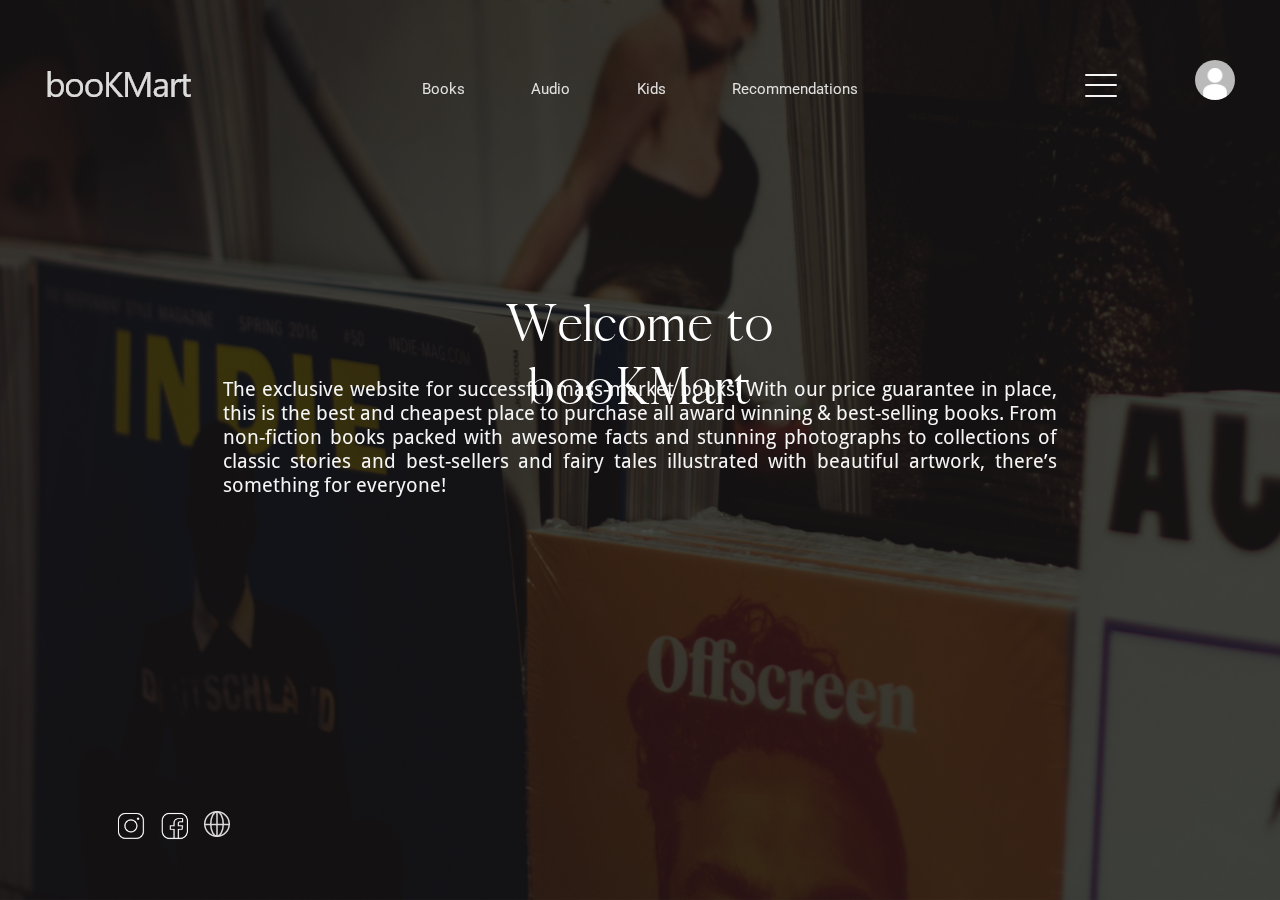
<file: index.html>
<!DOCTYPE html>
<html lang="en">
<head>
    <meta charset="UTF-8">
    <meta http-equiv="X-UA-Compatible" content="IE=edge">
    <meta name="viewport" content="width=device-width, initial-scale=1.0">
    <title>Document</title>
    <link rel="stylesheet" href="css/style.css">
    <link rel="preconnect" href="https://fonts.googleapis.com">
    <link rel="preconnect" href="https://fonts.gstatic.com" crossorigin>
    <link href="https://fonts.googleapis.com/css2?family=Roboto&display=swap" rel="stylesheet">
</head>
<body>
    <div class="conteiner">
        <div class="wrapper">
            <header>
                <img class="main-logo" src="img/booKMart.png" alt="">
                <nav>
                    <ul>
                        <li>Books</li>
                        <li>Audio</li>
                        <li>Kids</li>
                        <li>Recommendations</li>
                    </ul>
                </nav>
                <div class="search"></div>
                <div class="burger pc">
                    <div class="burger-button">
                        <div class="line"></div>
                        <div class="line"></div>
                        <div class="line"></div>
                    </div>
                    <div class="burger-menu">
                        <li>Authors & events</li>
                        <hr>
                        <li>Contacts</li>
                    </div>
                </div>
                <div class="burger mobile">
                    <div class="burger-button">
                        <div class="line"></div>
                        <div class="line"></div>
                        <div class="line"></div>
                    </div>
                    <div class="burger-menu">
                        <li>Books</li>
                        <hr>
                        <li>Audio</li>
                        <hr>
                        <li>Kids</li>
                        <hr>
                        <li>Recommendations</li>
                        <hr>
                        <li>Authors & events</li>
                        <!-- <hr>
                        <li>Contacts</li>
                        <hr>
                        <li>HELP</li> -->
                    </div>
                </div>
                <div class="profile"></div>
                <div class="exit">
                    
                </div>
            </header>

            <section class="main">
                <div class="main-inside">Welcome to booKMart</div>
                <div class="main-text">The exclusive website for successful mass-market books! With our price guarantee in place, this is the best and cheapest place to purchase all award winning & best-selling books. From non-fiction books packed with awesome facts and stunning photographs to collections of classic stories and best-sellers and fairy tales illustrated with beautiful artwork, there’s something for everyone!</div>
            </section>

            <section class="books">
                <div class="books-p1">
                    <div class="books-content">
                        <div class="book face"></div>
                        <div class="book name">
                            <p class="book-name">Conquistadores</p>
                            <p class="book-author">By Fernando Cervantes</p>
                        </div>
                        <div class="book face"></div>
                        <div class="book name">
                            <p class="book-name">The Last Million</p>
                            <p class="book-author">By David Nasaw</p>
                        </div>
                        <div class="book name">
                            <p class="book-name">The Spectacular</p>
                            <p class="book-author">By Zoe Whittall</p>
                        </div>
                        <div class="book face"></div>
                        <div class="book name">
                            <p class="book-name">One Day, The End</p>
                            <p class="book-author">By Rebecca Kai Dotlich</p>
                        </div>
                        <div class="book face"></div>
                        <div class="book number">1</div>
                        <div class="book"></div>
                        <div class="book color"></div>
                        <div class="book"></div>
                    </div>
                    <div class="books-arrow-right">
                        <div class="books-category">Category: Popular</div>
                        <div class="arrow"><img src="img/arrow.png" alt=""></div>
                    </div>
                </div>
                <div class="books-p2">
                    <div class="books-content">
                        <div class="book name">
                            <p class="book-name">Hitler: Downfall</p>
                            <p class="book-author">By Volker Ullrich</p>
                        </div>
                        <div class="book face"></div>
                        <div class="book name">
                            <p class="book-name">A Hunter-Gatherer's 
                                Guide to the 21st Centuryl</p>
                            <p class="book-author">By Heather Heying & Bret Weinstein</p>
                        </div>
                        <div class="book face"></div>
                        <div class="book face"></div>
                        <div class="book name">
                            <p class="book-name">Water</p>
                            <p class="book-author">By Giulio Boccaletti</p>
                        </div>
                        <div class="book face"></div>
                        <div class="book name">
                            <p class="book-name">The Hype Machine</p>
                            <p class="book-author">By Sinan Aral</p>
                        </div>
                        <div class="book arrow arrow-left"><img src="img/arrow.png" alt=""></div>
                        <div class="book number">2</div>
                        <div class="book"></div>
                        <div class="book color"></div>
                    </div>
                    <div class="books-arrow-right">
                        <div class="books-category">Category: Popular</div>
                        <!-- <div class="arrow"></div> -->
                    </div>
                </div>
            </section>
            <div class="buy-page">
                <div class="buy-wraper">
                    <div class="buy-info">
                        <p class="buy-name"></p>
                        <p class="buy-author"></p>
                        <p class="buy-cat"></p>
                        <p class="buy-desc"></p>
                        <p class="buy-price">Price: 25.00$</p>
                        <form action="" method="POST">
                            <input type="submit" value="Buy">
                        </form>
                        <p class="gBack"></p>
                    </div>
                    <div class="buy-cover"></div>
                </div>
            </div>
            <section class="audio">
                <div class="slider">
                    <div class="slider__item filter">
                        <div>
                            <img src="img/audio/four.jpg" alt="">
                            <div class="audio-text">
                                <p>Four Hundred Souls</p>
                                <p>Ibram X. Kendi and Keisha N. Blain</p>
                            </div>
                        </div>
                    </div>
                    <div class="slider__item">
                        <div>
                            <img src="img/audio/dopamine.jpg" alt="">
                            <div class="audio-text">
                                <p>Dopamine Nation</p>
                                <p>Dr. Anna Lembke</p>
                            </div>
                        </div>
                    </div>
                    <div class="slider__item filter">
                        <div>
                            <img src="img/audio/fire.jpg" alt="">
                            <div class="audio-text">
                                <p>A Slow Fire Burning</p>
                                <p>Paula Hawkins</p>
                            </div>
                        </div>
                    </div>
                    <div class="slider__item">
                        <div>
                            <img src="img/audio/hunter.jpg" alt="">
                            <div class="audio-text">
                                <p>A Hunter-Gatherer’s Guide to the 21st Century</p>
                                <p>Heather Heying and Bret Weinstein</p>
                            </div>
                        </div>
                    </div>
                    <div class="slider__item filter">
                        <div>
                            <img src="img/audio/justice.jpg" alt="">
                            <div class="audio-text">
                                <p>While Justice Sleeps</p>
                                <p>Stacey Abrams</p>
                            </div>
                        </div>
                    </div>
                    <div class="slider__item filter">
                        <div>
                            <img src="img/audio/midnight.jpg" alt="">
                            <div class="audio-text">
                                <p>The Midnight Library</p>
                                <p>Matt Haig</p>
                            </div>
                        </div>
                    </div>
                    <div class="slider__item filter">
                        <div>
                            <img src="img/audio/searcher.jpg" alt="">
                            <div class="audio-text">
                                <p>The Searcher</p>
                                <p>Tana French</p>
                            </div>
                        </div>
                    </div>
                    <div class="slider__item filter">
                        <div>
                            <img src="img/audio/zero.jpg" alt="">
                            <div class="audio-text">
                                <p>Zero Fail</p>
                                <p>Carol Leonnig</p>
                            </div>
                        </div>
                    </div>
                </div>
            </section>
            <section class="recomendation">
                <h1 class="right-now">Recommended Right Now</h1>
                <div class="collections">
                    <div class="collection">
                        <img src="img/recomendation/rec1.png" alt="">
                        <p class="collection-name">THE FALL CLEANING GUIDE</p>
                        <p class="collection-desc">Transform your home into an organized and calm place</p>
                    </div>
                    <div class="collection">
                        <img src="img/recomendation/rec2.png" alt="">
                        <p class="collection-name">FALLCOOKBOOKS FOR THE ULTIMATE FOODIE</p>
                        <p class="collection-desc">Discover recipes for comfort food favorites to vegan dishes and everything in between.</p>
                    </div>
                    <div class="collection">
                        <img src="img/recomendation/rec3.png" alt="">
                        <p class="collection-name">NEW FICTION</p>
                        <p class="collection-desc">Pick up stories that are all the buzz right now!</p>
                    </div>
                </div>
            </section>

            <section class="login">
                <div class="login-wrapper">
                    <form action="" method="POST">
                        <p class="plsl">Please login</p>
                        <p><input class="form-text" name="login" type="text" placeholder="Login"></p>
                        <p><input class="form-text" name="password" type="password" placeholder="Password"></p>
                        <p><input class="submit" type="submit" value="Sing In"></p>
                    </form>
                </div>
            </section>

            <section class="authors">
                <div class="authors-about">
                    <h2>Authors & Events</h2>
                    <p>Meet Our AuthorsKeep up with your favorite authors’ tour dates and find events in your area. Discover new voices by browsing our bestselling and award-winning authors.</p>
                </div>
                <div class="author-list">
                    <div class="authors-profile">
                        <div class="author-pic"><img src="img/authors/author1.png" alt=""></div>
                        <div class="author-event">Bill Bryson <br>The Body <br>Oct 17 Beacon, NY</div>
                    </div>
                    <div class="authors-profile">
                        <div class="author-pic"><img src="img/authors/author2.png" alt=""></div>
                        <div class="author-event">Bill Bryson <br>The Body <br>Oct 17 Beacon, NY</div>
                    </div>
                    <div class="authors-profile">
                        <div class="author-pic"><img src="img/authors/author3.png" alt=""></div>
                        <div class="author-event">Bill Bryson <br>The Body <br>Oct 17 Beacon, NY</div>
                    </div>
                    <div class="authors-profile">
                        <div class="author-pic"><img src="img/authors/author4.png" alt=""></div>
                        <div class="author-event">Bill Bryson <br>The Body <br>Oct 17 Beacon, NY</div>
                    </div>
                    <div class="authors-profile">
                        <div class="author-pic"><img src="img/authors/author5.png" alt=""></div>
                        <div class="author-event">Bill Bryson <br>The Body <br>Oct 17 Beacon, NY</div>
                    </div>
                    <div class="authors-profile">
                        <div class="author-pic"><img src="img/authors/author6.png" alt=""></div>
                        <div class="author-event">Bill Bryson <br>The Body <br>Oct 17 Beacon, NY</div>
                    </div>
                </div>
            </section>

            <section class="contact">
                <div class="contact-block">
                    <div class="adress">
                        <p>Республика Казахстан, Караганда, ул. Ермекова, дом 28, 100000</p>
                        <p>https://www.instagram.com</p>
                        <p>https://ru-ru.facebook.com</p>
                        <p>https://www.booKMart.com</p>
                        <p>8-800-555-35-35</p>
                    </div>
                    <div class="map-holder">
                        <script type="text/javascript" charset="utf-8" async src="https://api-maps.yandex.ru/services/constructor/1.0/js/?um=constructor%3A040c56117d0e57cab8f80e8fdcc9757b847fb4042f0b522193f4105f5efa4dd7&amp;width=100%&amp;height=100%&amp;lang=ru_RU&amp;scroll=true"></script>
                    </div>
                </div>
            </section>
            
            <footer>
                <div class="footer-social">
                    <a href="https://www.instagram.com" target="_blank"><img src="img/instagram.png" alt=""></a>
                    <a href="https://www.facebook.com" target="_blank"><img src="img/facebook.png" alt=""></a>
                    <span><img class="img-contact" src="img/web.png" alt=""></span>
                </div>
            </footer>
        </div>
    </div>
    <!-- Подключаем jQuery -->
	<script src="js/jquery-3.6.0.min.js"></script>
	<!-- Подключаем слайдер Slick -->
	<script src="js/slick.min.js"></script>
    <!-- Основной файл скрипта -->
    <script src="js/main.js"></script>
</body>
</html>
</file>
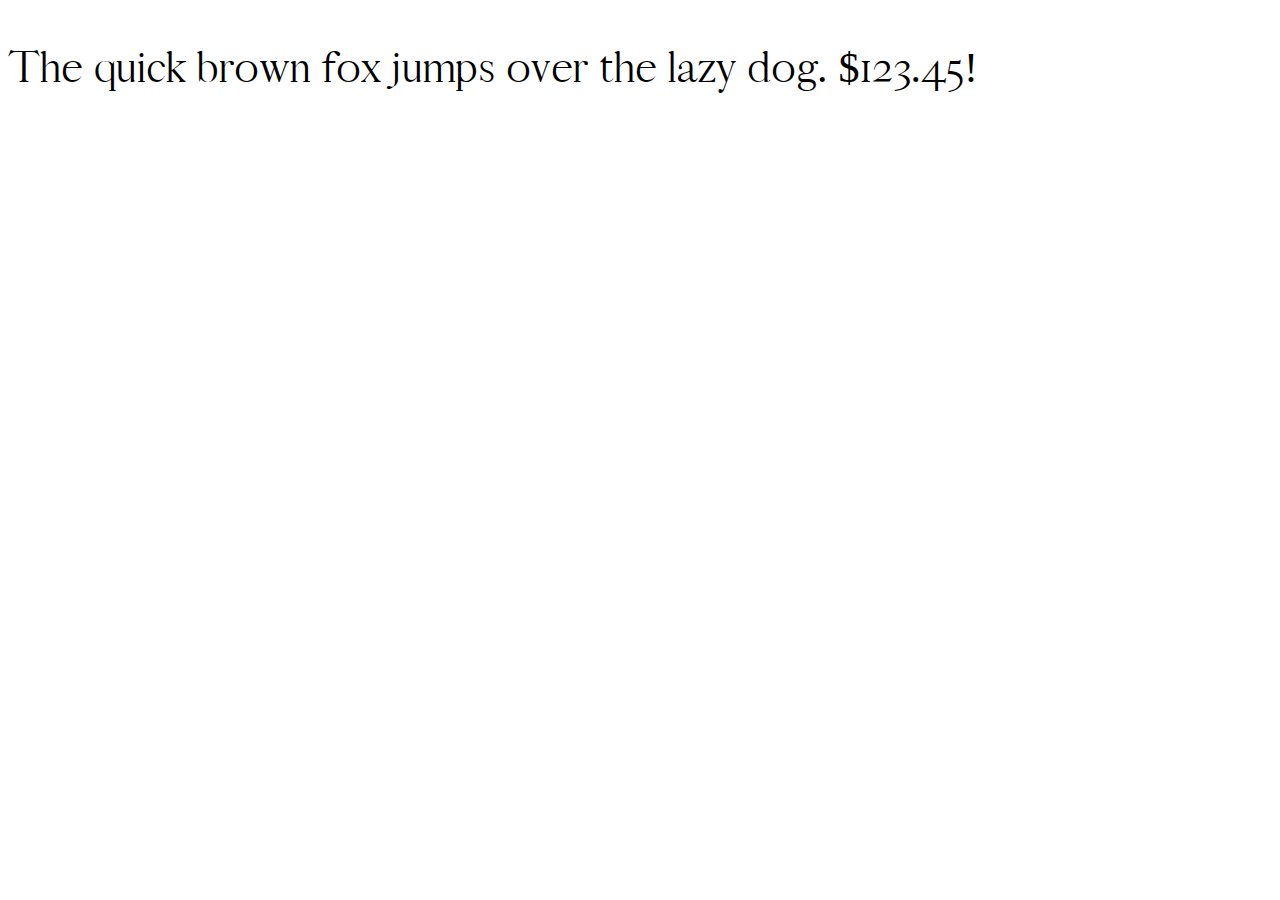
<file: source/fonts/Aabel-RegularDemo.html>
<!DOCTYPE html PUBLIC "-//W3C//DTD XHTML 1.0 Strict//EN" "http://www.w3.org/TR/xhtml1/DTD/xhtml1-strict.dtd">
<html lang="en" xml:lang="en" xmlns="http://www.w3.org/1999/xhtml">
<head>
<meta content="text/html; charset=utf-8" http-equiv="content-type"/>
<meta content="en-us" http-equiv="Content-Language"/>
<title>Aabel Regular Demo - Web Font Specimen</title>
<link rel="stylesheet" type="text/css" media="screen" href="Aabel-RegularDemo.css" />
<style type="text/css" media="screen">
body { font-size: 42px; font-family: "AabelDemo", Georgia; }
</style>
</head>
<body>
<p contenteditable="true">The quick brown fox jumps over the lazy dog. $123.45!</p>
</body>
</html>
</file>
<file: css/style.css>
*{
    margin: 0;
    padding: 0;
    box-sizing: border-box;
    border: 0;
}
body{
    position: relative;
    z-index: -3;
}
.conteiner{
    width: 100%; 
    height: 100vh;
    background: url('../img/rita-morais-7vfHH_YbNwQ-unsplash.png') no-repeat center/cover;
    background-position-x: 25%;
    position: relative;
    z-index: -2;
    overflow: hidden;
}
.conteiner::after {
    content: '';
    position: absolute;
    top: 0;
    left: 0;
    display: block;
    width: 100%;
    height: 100%;
    background-color: rgba(0, 0, 0, 0.712);
    z-index: -1;
}
.wrapper {
    width: 93%;
    height: 93%;
    left: 50%;
    margin-left: -46.5%;
    position: relative;
}
header{
    width: 100%;
    height: 103px;
    position: relative;
    z-index: 2;
}
.main-logo{
    position: absolute;
    top: 59px
}
header nav {
    height: 103px;
    width: 40%;
    padding: 20px;
    padding-top: 80px;
    position: absolute;
    left: 50%;
    margin-left: -20%;
}
header nav ul {
    width: 100%;
    display: flex;
    justify-content: space-between;
}
header nav ul li {
    color: rgba(255, 255, 255, 0.856);
    font-family: 'Roboto', sans-serif;
    list-style-type: none;
    font-size: 15px;
    font-weight: 400;
    cursor: pointer;
}
.burger {
    width: 150px;
    position: absolute;
    top: 65px;
    right: 5%;
}
.burger-button {
    width: 40px;
    height: 40px;
    margin: 0 auto;
    /*position: absolute;
    top: 65px;
    right: 10%;*/
    display: flex;
    justify-content: center;
    flex-wrap: wrap;
    align-content: space-evenly;
    cursor: pointer;
}
.line {
    width: 80%;
    height: 5%;
    background-color: whitesmoke;
    border-radius: 15px;
    transition: transform 0.3s linear;
    transform-origin: 0 50%;
}
.l1active {
    transform: translate(15%, 5%) rotate(45deg);
}
.l2active {
    transform: scale(0);
    transition: transform .2s linear;
}
.l3active {
    transform: translate(15%, -5%) rotate(-45deg);
}
.burger-menu {
    position: absolute;
    width: 100%;
    height: 200px;
    text-align: center;
    color: whitesmoke;
    font-family: "DroidSans";
    font-size: 15px;
    overflow: hidden;
    transform-origin: 50% 0;
    transform: scaleY(0);
    transition: transform 0.2s linear;
    z-index: 2;
}
.burger-menu li {
    width: 100%;
    height: 24%;
    list-style: none;
    padding-top: 15px;
    cursor: pointer;
}
.burger-menu hr {
    margin: 0 auto;
    width: 15%;
    height: 1px;
    background-color: whitesmoke;
}
.burger-active{
    transform: scaleY(1);
}
header .profile {
    width: 40px;
    height: 40px;
    border-radius: 50%;
    background-color: white;
    background: url('../img/default.jpg') no-repeat center/cover;
    position: absolute;
    right: 0px;
    top: 60px;
}
.exit {
    display: none;
    width: 40px;
    height: 40px;
    background: url('../img/exit.png') no-repeat center/cover;
    position: absolute;
    border-radius: 50%;
    cursor: pointer;
    top: 140px;
    right: 5%;
}

/* главная страница */

.main{
    opacity: 0;
    z-index: -10;
    width: 100%;
    height: 100%;
    position: absolute;
    top: 0;
    display: flex;
    justify-content: center;
    align-items: center;
    flex-direction: column;
}
.main .main-inside{
    height: 10%;
    width: 501px;
    text-align: center;
    font-size: 50px;
    color: white;
    font-family: 'AabelDemo';
}
.main .main-text{
    height: 20%;
    width: 50%;
    font-size: 20px;
    font-family: 'DroidSans';
    color: whitesmoke;
    text-align: justify;
}

/* секция книги */

.books-p1, .books-p2{
    display: flex;
    z-index: -10;
    opacity: 0;
    position: absolute;
    width: 58%;
    /*70*/
    height: 78%;
    /*84*/
    left: 6%;
    bottom: 0;
    transition: 0.2s linear;
}
.books-p1::after, .books-p2::after, .audio::after, .authors::after, .recomendation::after, .login::after, .contact::after, .buy-page::after {
    content: '';
    display: block;
    position: absolute;
    width: 300%;
    height: 300%;
    background-color: rgba(0, 0, 0, 0.753);
    top: -29%;
    left: -17%;
    z-index: -1;
}
.books-content {
    display: flex;
    width: 80%;
    height: 80%;
    flex-wrap: wrap;
    margin-top: 7.5%;
}
.books-content .book {
    width: 25%;
    height: 33.3%;
    background-color: transparent;
}
.books-content .face {
    cursor: pointer;
    transition: box-shadow 0.2s linear;
}
.face:hover {
    box-shadow: 0px 5px 21px 2px rgba(255, 255, 255, 0.28);
}
.books-content .name {
    color: whitesmoke;
    font-family: 'DroidSans';
    font-size: 17px;
    display: flex;
    flex-direction: column;
    justify-content: center;
}
.books-content .name p{
    width: 100%;
    text-align: center;
    margin: 20px 0;
}
.books-content .number {
    color: whitesmoke;
    text-align: center;
    font-size: 11em;
    font-family: 'roboto';
    background-color: #0B1314;
}
.books-content .color {
    background-color: #383838;
}
.books-category {
    text-align: center;
    font-family: 'DroidSans';
    font-size: 20px;
}
.books-arrow-right {
    width: 20%;
    height: 80%;
    margin-top: 10%;
    display: flex;
    color: whitesmoke;
    flex-direction: column;
    justify-content: space-between;
}
.books-arrow-right .arrow{
    width: 100%;
    height: 240px;
    text-align: center;
    padding-top: 90px;
}
.arrow {
    text-align: center;
    padding-top: 90px;
}
.arrow-left {
    transform: rotatez(180deg);
    padding-top: 6%;
}

.buy-page{
    width: 100%;
    height: 100%;
    position: absolute;
    top: 0;
    z-index: -10;
    opacity: 0;
    transition: opacity .3s linear;
}
.buy-page::after{
    background-color: rgba(0, 0, 0, 0.986);
}
.buy-page .buy-wraper{
    width: 65%;
    height: 65%;
    position: absolute;
    top: 50%;
    left: 50%;
    margin-left: -32.5%;
    margin-top: -15%;
    display: flex;
}
.buy-wraper .buy-info{
    width: 70%;
    height: 100%;
    display: flex;
    flex-direction: column;
    font-family: 'DroidSans';
    color: whitesmoke
}
.buy-info p{
    height: 12%;
}
.buy-info .buy-name{
    font-size: 25px;
}
.buy-info .buy-author{
    font-size: 17px;
}
.buy-info .buy-cat{
    font-size: 15px;
}
.buy-info .buy-desc{
    font-size: 15px;
    width: 60%;
}
.buy-wraper .buy-cover{
    width: 30%;
    height: 80%;
}
.buy-wraper .buy-price{
    font-size: 20px;
}
.buy-wraper form {
    text-align: center;
}
.buy-wraper input{
    width: 150px;
    height: 50px;
    background-color: transparent;
    border:2px solid tomato;
    border-radius: 20px;
    color:tomato;
    font-size: 30px;
}
.buy-wraper .gBack {
    background: url('../img/arrow.png') no-repeat center/cover;
    transform: rotatez(180deg);
    width: 60px;
    height: 70px;
}
/* секция аудио */

.audio{
    width: 100%;
    height: 85%;
    opacity: 2;
    display: flex;
    align-items: center;
    z-index: -10;
    opacity: 0;
    transition: .2s linear;
}
.audio img{
    width: 100%;
    /* height: 450px; */
}
.audio-text{
    width: 100%;
    color:rgba(255, 255, 255, 0.856);
    font-size: 15px;
    text-align: center;
    padding: 20px 0;
    font-family: 'DroidSans';
}
.slick-slider{
	min-width: 0;
}
.slick-list {
	overflow: hidden;
}
.slick-track{
	display: flex;
	align-items: flex-start;
}
.slider {
	position: relative;
	padding: 0px 60px;
}
.slider .slick-arrow{
	position: absolute;
	top: 50%;
	margin: -30px 0px 0px 0px;
	z-index: 10;
	font-size: 0;
	width: 30px;
	height: 60px;
}
.slider .slick-arrow.slick-prev{
	left: 0;
	background: url('../img/sl-arrow_l.svg') 0 0 / 100% no-repeat;
}
.slider .slick-arrow.slick-next{
	right: 0;
	background: url('../img/sl-arrow_r.svg') 0 0 / 100% no-repeat;
}
.slider .slick-arrow.slick-disabled{
	opacity: 0.2;
}
.slider .slick-dots{
	display: flex;
	align-items: center;
	justify-content: center;
}
.slider .slick-dots li{
	list-style: none;
	margin: 0px 10px;
}
.slider .slick-dots button{
	font-size: 0;
	width: 10px;
	height: 10px;
	background-color: #fff;
	border-radius: 50%;
}
.slider .slick-dots li.slick-active button{
	background-color: transparent;
	border: 1px solid #fff;
}
.slider__item {
	padding: 0px 15px;
	display: flex;
	justify-content: center;
    text-align: center;
}
.slider__item img{
	max-width: 100%;
    width: 75%;
}
/* .slider__item .slick-center{
	width: 85%;
} */

.recomendation{
    width: 100%;
    height: 100vh;
    color:whitesmoke;
    font-family: 'AabelDemo';
    position: absolute;
    top: 0;
    left: 0;
    opacity: 0;
    z-index: -10;
    transition: .3s linear;
}
.recomendation .right-now {
    width: 100%;
    text-align: center;
    position: absolute;
    top: 15%;
    font-size: 40px;
}
.collections {
    position: relative;
    width: 90%;
    height: 70%;
    top: 25%;
    left: 50%;
    margin-left: -45%;
}
.collections .collection {
    width: 33%;
    display: inline-block;
    position: absolute;
}
.collections .collection:nth-child(2){
    right: 0;
}
.collections .collection:nth-child(3){
    left: 50%;
    margin-left: -16.5%;
    bottom: 0;
}
.collections .collection img{
    width: 100%;
}
.collections .collection p{
    text-align: center;
    font-size: 20px;
}

.login {
    position: absolute;
    top: 0;
    width: 100%;
    height: 100%;
    display: flex;
    justify-content: center;
    align-items: center;
    opacity: 0;
    z-index: -10;
    transition: .3s linear;
}
.login-wrapper {
    width: 400px;
    height: 250px;
    border: 2px solid whitesmoke;
    border-radius: 20px;
    background-color: black;
    display: flex;
    justify-content: center;
}
.login-wrapper form{
    width: 60%;
    display: flex;
    flex-wrap: wrap;
    align-content: space-evenly;
}
.login-wrapper .plsl {
    font-size: 30px;
    font-family: 'DroidSans';
}
.login-wrapper p{
    width: 100%;
    height: 15%;
    text-align: center;
    color: whitesmoke;
}
.login-wrapper .form-text {
    color:whitesmoke;
    width: 100%;
    height: 100%;
    background-color: black;
    text-align: center;
    border-bottom: 2px solid whitesmoke;
    outline: none;
}
.login-wrapper .submit{
    width: 50%;
    height: 100%;
    color: whitesmoke;
    background-color: black;
    border: 1px solid whitesmoke;
    border-radius: 10px;
}

.authors{
    width: 100%;
    height: 100%;
    position: absolute;
    top: 0;
    left: 0;
    color: whitesmoke;
    font-family: 'DroidSans';
    font-weight: lighter;
    opacity: 0;
    z-index: -10;
    transition: opacity .3s linear;
}
.authors-about {
    position: absolute;
    width: 550px;
    height: 250px;
    left: 6%;
    top: 20%;
}
.authors-about h2{
    font-size: 40px;
    margin-bottom: 10%;
}
.authors-about p {
    font-size: 25px;
}
.author-list {
    position: absolute;
    left: 50%;
    margin-left: -44%;
    bottom: 15%;
    width: 88%;
    display: flex;
    justify-content: space-between;
}
.authors-profile{
    width: 10%;
    text-align: center;
}
.authors-profile .author-pic img{
    width: 100%;
    margin-bottom: 10px;
}

.contact{
    width: 80%;
    height: 70vh;
    opacity: 0;
    z-index: -10;
    position: absolute;
    top: 50%;
    left: 50%;
    margin-left: -40%;
    margin-top: -35vh;
    transition: .3s linear;
}
.contact-block{
    width: 100%;
    height: 90%;
    margin-top: 7.5%;
    color: whitesmoke;
    font-family: 'DroidSans';
    font-size: 20px;
    display: flex;
}
.adress {
    width: 30%;
    height: 70%;
}
.adress p {
    margin-bottom: 7%;
}
.map-holder{
    width: 60%;
    height: 80%;
    /* position: absolute;
    right: 0; */
    border: 1px solid white;
}
footer .footer-social {
    width: 114px;
    height: 26px;
    position:absolute;
    left: 0;
    bottom: 0;
    display: flex;
    justify-content: space-between;
    left: 6%;
    z-index: 2;
}



.active {
    z-index: 1;
    opacity: 1;
}
.mobile {
    display: none;
}














@media screen and (max-width: 1440px){
    .books-p1, .books-p2{
        height: 89%;
    }
    .books-content .name {
        font-size: 13px;
    }
    .books-content .name p{
        margin: 10px 0;
    }
    .books-content .number {
        font-size: 8em;
    }
    .books-category {
        font-size: 16px;
    }
    .books-arrow-right {
        height: 86%;
    }
    .buy-page .buy-wraper {
        width: 65%;
        height: 65%;
        position: absolute;
        top: 55%;
        left: 50%;
        margin-left: -32.5%;
        margin-top: -15%;
        display: flex;
    }
    .buy-info p{
        height: 15%;
    }
    .buy-info .buy-desc{
        width: 96%;
    }
    .buy-wraper .gBack {
        width: 53px;
    }
    .main .main-text{
        width: 70%;
    }
    .recomendation .right-now{
        font-size: 25px;
    }
    .collections .collection p{
        font-size: 11px;
    }
    .authors-about{
        width: 450px;
    }
    .authors-about h2{
        font-size: 30px;
    }
    .authors-about p{
        font-size: 15px;
    }
}
@media screen and (max-width:1025px){
    .books-p1, .books-p2{
        height: 86%;
        width: 84%;
        left: 0;
        bottom: 3%;
    }
}
@media screen and (max-width:769px){
    header nav{
        left: 41%;
        width: 60%;
    }
	.books-p1, .books-p2{
        height: 60%;
        width: 100%;
        left: 0;
        bottom: 17%;
    }
    .slider {
		padding: 0px 40px;
	}
    .books-p1::after, .books-p2::after, .audio::after, .authors::after, .recomendation::after, .login::after, .contact::after, .buy-page::after{
        top: -39%;
    }
    .buy-page .buy-wraper {
        width: 99%;
        height: 77%;
        position: absolute;
        top: 28%;
        left: 50%;
        margin-left: -49.5%;
        margin-top: -15%;
        display: flex;
    }
    .buy-wraper .buy-cover {
        width: 50%;
        height: 63%;
    }
    .recomendation{
        width: 100%;
        height: 100%;
        color:whitesmoke;
        font-family: 'AabelDemo';
        position: absolute;
        top: 0;
        left: 0;
        transition: .3s linear;
    }
    .recomendation .right-now {
        width: 100%;
        text-align: center;
        position: absolute;
        top: 15%;
        font-size: 25px;
    }
    .collections {
        position: relative;
        display: flex;
        flex-direction: column;
        justify-content: center;
        align-items: center;
        width: 90%;
        height: 61%;
        top: 28%;
        left: 50%;
        margin-left: -45%;
    }
    .collections .collection {
        width: 50%;
        display: block;
        position: static;
    }
    .collections .collection:nth-child(2){
        right: auto;
    }
    .collections .collection:nth-child(3){
        left: auto;
        margin-left: 0;
        bottom: auto;
    }
    .collections .collection img{
        width: 100%;
    }
    .collections .collection p{
        text-align: center;
        font-size: 15px;
    }

    .author-list{
        flex-wrap: wrap;
        margin-left: -32.5%;
        bottom: 3%;
        width: 65%;
        height: 59%;
    }
    .authors-profile{
        width: 30%;
    }

    .contact-block{
        /* flex-wrap: wrap; */
        flex-direction: column;
    }
    .adress {
        width: 70%;
    }
    .map-holder{
        width: 100%;
        height: 60%;
    }
}
@media screen and (max-width:426px) {
    .conteiner {
        overflow-y: auto;
    }
    .wrapper {

    }
    header nav{
        display: none;
    }
    .burger-menu li {
        height: 19%;
        background-color: rgba(0, 0, 0, 0.888);
    }
    .burger-menu hr {
        display: none;
    }
    .mobile {
        display: block;
    }
    .main .main-inside {
        height: 10%;
        font-size: 39px;
    }
    .main .main-text {
        width: 100%;
        font-size: 15px;
    }
    .books-p1::after, .books-p2::after, .audio::after, .authors::after, .recomendation::after, .login::after, .contact::after, .buy-page::after{
        /*top: -39%;
        height: 136px;*/
        display: none;    
    }
    .books-content {
        width: 60%;
        height: 57%;
        margin-top: -7%;
    }
    .books-content .book {
        width: 50%;
        height: 49.3%;
    }
    .books-content .book:last-child{
        display: none;
    }
    .books-content .color{
        display: none;
    }
    .books-content .number{
        font-size: 100px;
    }
    .buy-page::after{
        content: '';
        background-color: rgba(0, 0, 0, 0.980);
        display: block;
        position: absolute;
        height: 160%
    }
    .buy-page .buy-wraper{
        width: 144%;
        height: 100%;
        flex-direction: column-reverse;
    }
    .buy-page .buy-cover{
        width: 35%;
        height: 75%;
    }
    .buy-page .buy-info{
        width: 69%;
        height: 100%
    }
    .buy-info p {
        height: 26%;
    }
    .buy-wraper .gBack{
        width: 29px
    }
    .right-now {
        top: 16%
    }
    .collections {
        height: 70%;
    }
    .collection{
        width: 52%;
    }
    .authors-about {
        width: 355px;
    }
    .author-list {
        margin-left: -40.5%;
        width: 80%;
        height: 53%;
    }
    footer .footer-social {
        left: auto;
        width: 29px;
        height: 114px;
        position: absolute;
        bottom: 0%;
        display: flex;
        justify-content: space-between;
        right: 0;
        z-index: 2;
        flex-direction: column;
        align-items: center;
    }
    .pc{
        display: none;
    }
}
/* Webfont: Aabel-RegularDemo */@font-face {
    font-family: 'AabelDemo';
    src: url('../source/fonts/Aabel-RegularDemo.eot'); /* IE9 Compat Modes */
    src: url('../source/fonts/Aabel-RegularDemo.eot?#iefix') format('embedded-opentype'), /* IE6-IE8 */
         url('../source/fonts/Aabel-RegularDemo.woff') format('woff'); /* Modern Browsers */
         /* url('../source/fonts/Aabel-RegularDemo.ttf') format('truetype'), /* Safari, Android, iOS */
         /* url('../source/fonts/Aabel-RegularDemo.svg#Aabel-RegularDemo') format('svg'); Legacy iOS */
    font-style: normal;
    font-weight: normal;
    text-rendering: optimizeLegibility;
}
@font-face {
    font-family: 'DroidSans';
    src: url('../source/fonts/DroidSans.ttf') format('truetype');
}
</file>
<file: source/fonts/Aabel-RegularDemo.css>
/* Webfont: Aabel-RegularDemo */@font-face {
    font-family: 'AabelDemo';
    src: url('Aabel-RegularDemo.eot'); /* IE9 Compat Modes */
    src: url('Aabel-RegularDemo.eot?#iefix') format('embedded-opentype'), /* IE6-IE8 */
         url('Aabel-RegularDemo.woff') format('woff'), /* Modern Browsers */
         url('Aabel-RegularDemo.ttf') format('truetype'), /* Safari, Android, iOS */
         url('Aabel-RegularDemo.svg#Aabel-RegularDemo') format('svg'); /* Legacy iOS */
    font-style: normal;
    font-weight: normal;
    text-rendering: optimizeLegibility;
}
</file>
